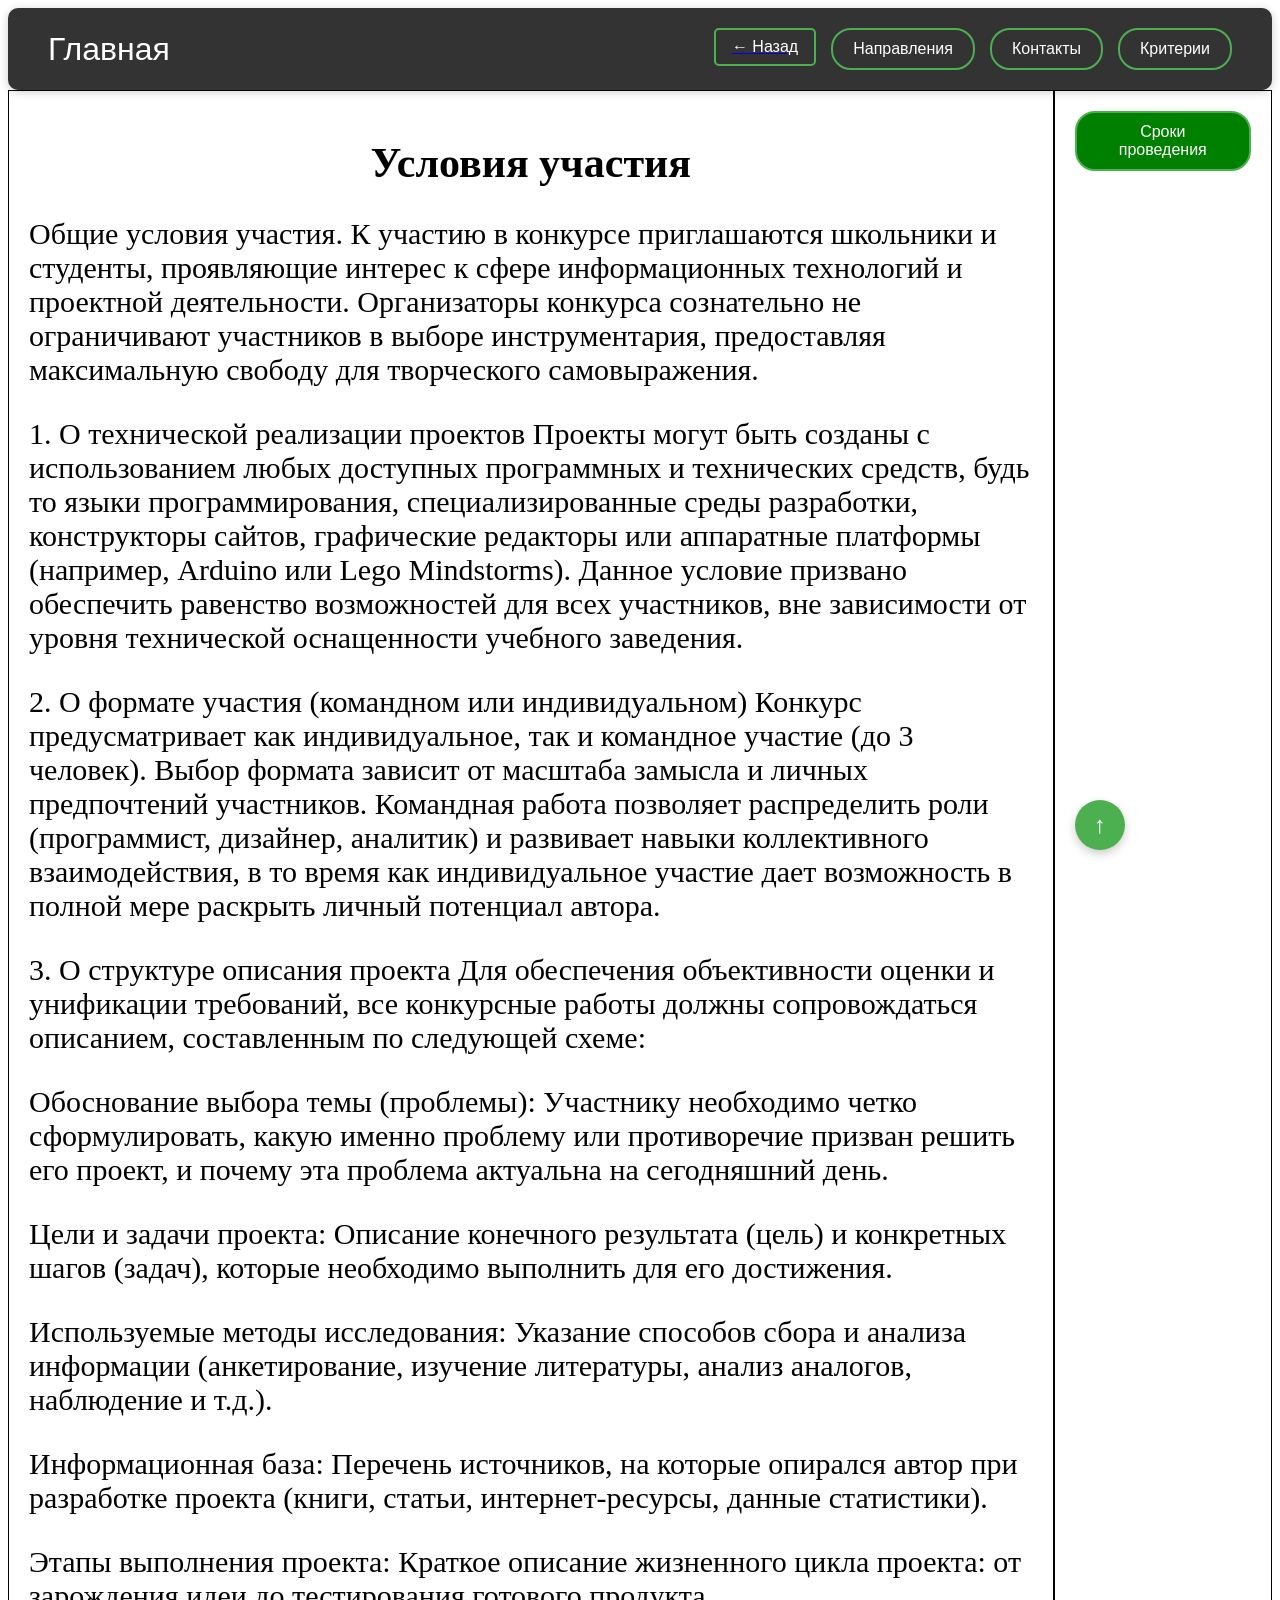
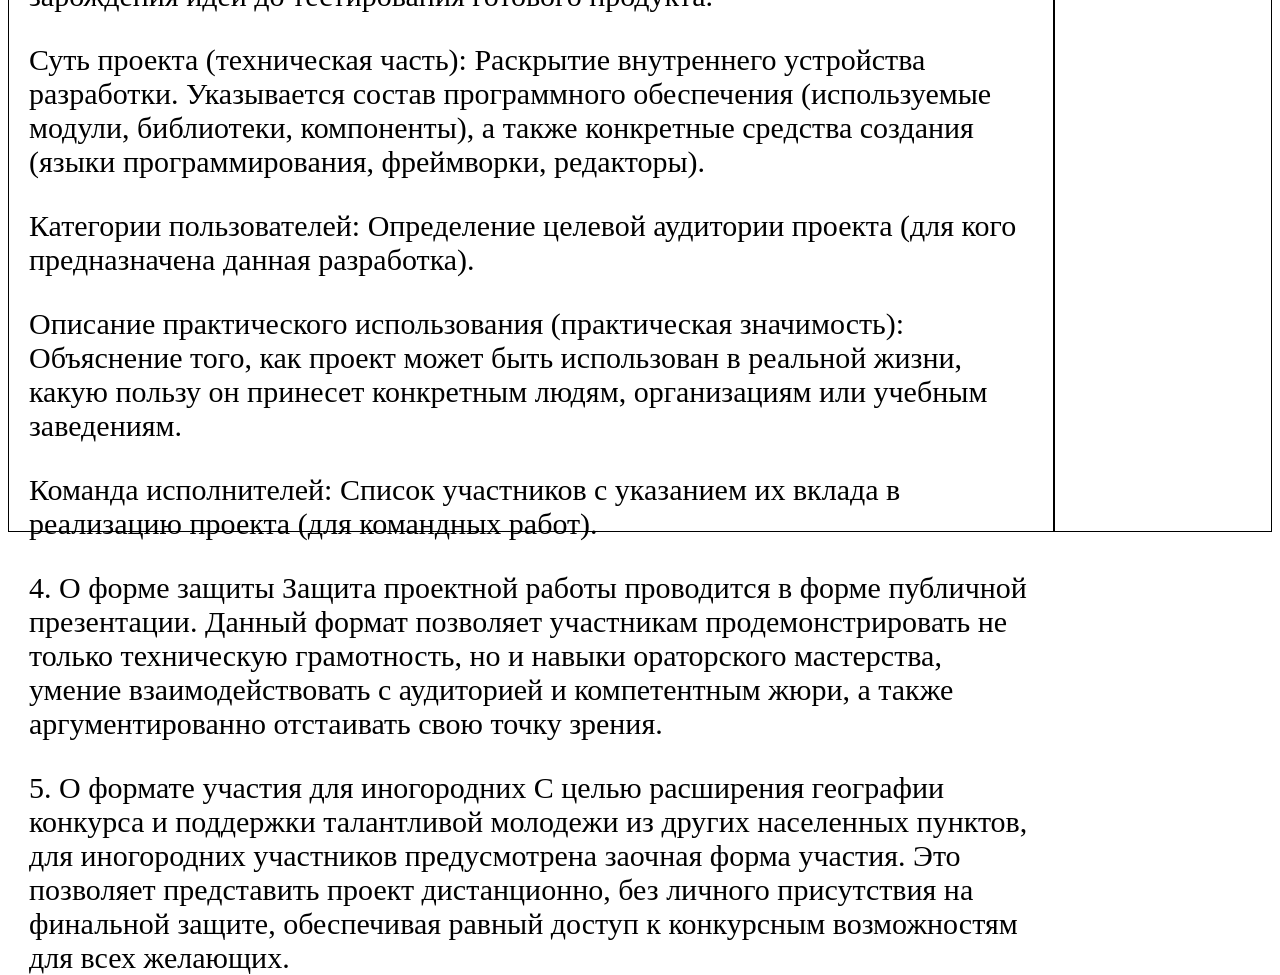
<file: index1.html>
<!DOCTYPE html>
<html>
	<head>
		<meta charset="utf-8">
		<title>This is the title</title>
		<link rel="stylesheet" href="styles1.css">
	</head>
	<body>
<div id="wrapper">
	<div id="header">
 <div class="logo">Главная</div>
  <div class="header-buttons">
          <a href="index.html"><button class="back-button" onclick="showinfo('info1')">
      ← Назад
    </button></a>
      

    <button class="header-btn3" onclick="showInfo('info2')">Направления</button></a>
    <a href="index3.html">
    <button class="header-btn4" onclick="showInfo('info3')">Контакты</button></a>
    <a href="index4.html">
      <button class="header-btn5" onclick="showInfo('info4')">Критерии</button>
    </a>
  </div>
</div>
	<div id="container">
		<div id="content">
			<h1><b>Условия участия</b></h1>
<p></p><p>Общие условия участия.
К участию в конкурсе приглашаются школьники и студенты, проявляющие интерес к сфере информационных технологий и проектной деятельности. Организаторы конкурса сознательно не ограничивают участников в выборе инструментария, предоставляя максимальную свободу для творческого самовыражения.

<p></p><p>1. О технической реализации проектов
Проекты могут быть созданы с использованием любых доступных программных и технических средств, будь то языки программирования, специализированные среды разработки, конструкторы сайтов, графические редакторы или аппаратные платформы (например, Arduino или Lego Mindstorms). Данное условие призвано обеспечить равенство возможностей для всех участников, вне зависимости от уровня технической оснащенности учебного заведения.

<p></p><p>2. О формате участия (командном или индивидуальном)
Конкурс предусматривает как индивидуальное, так и командное участие (до 3 человек). Выбор формата зависит от масштаба замысла и личных предпочтений участников. Командная работа позволяет распределить роли (программист, дизайнер, аналитик) и развивает навыки коллективного взаимодействия, в то время как индивидуальное участие дает возможность в полной мере раскрыть личный потенциал автора.

<p></p><p>3. О структуре описания проекта
Для обеспечения объективности оценки и унификации требований, все конкурсные работы должны сопровождаться описанием, составленным по следующей схеме:

<p></p><p>Обоснование выбора темы (проблемы): Участнику необходимо четко сформулировать, какую именно проблему или противоречие призван решить его проект, и почему эта проблема актуальна на сегодняшний день.

<p></p><p>Цели и задачи проекта: Описание конечного результата (цель) и конкретных шагов (задач), которые необходимо выполнить для его достижения.

<p></p><p>Используемые методы исследования: Указание способов сбора и анализа информации (анкетирование, изучение литературы, анализ аналогов, наблюдение и т.д.).

<p></p><p><p>Информационная база: Перечень источников, на которые опирался автор при разработке проекта (книги, статьи, интернет-ресурсы, данные статистики).

<p></p><p>Этапы выполнения проекта: Краткое описание жизненного цикла проекта: от зарождения идеи до тестирования готового продукта.

<p></p><p>Суть проекта (техническая часть): Раскрытие внутреннего устройства разработки. Указывается состав программного обеспечения (используемые модули, библиотеки, компоненты), а также конкретные средства создания (языки программирования, фреймворки, редакторы).

<p></p><p>Категории пользователей: Определение целевой аудитории проекта (для кого предназначена данная разработка).

<p></p><p><p>Описание практического использования (практическая значимость): Объяснение того, как проект может быть использован в реальной жизни, какую пользу он принесет конкретным людям, организациям или учебным заведениям.

<p></p><p>Команда исполнителей: Список участников с указанием их вклада в реализацию проекта (для командных работ).

<p></p><p>4. О форме защиты
Защита проектной работы проводится в форме публичной презентации. Данный формат позволяет участникам продемонстрировать не только техническую грамотность, но и навыки ораторского мастерства, умение взаимодействовать с аудиторией и компетентным жюри, а также аргументированно отстаивать свою точку зрения.

<p></p><p>5. О формате участия для иногородних
С целью расширения географии конкурса и поддержки талантливой молодежи из других населенных пунктов, для иногородних участников предусмотрена заочная форма участия. Это позволяет представить проект дистанционно, без личного присутствия на финальной защите, обеспечивая равный доступ к конкурсным возможностям для всех желающих.</p>


		</div>
			<div id="sidebar">
		 <button class="header-btn1" onclick="showInfo()">Сроки проведения</button>
<div id="info" class="info-block">
  <h3>Важная информация!</h3>
<i>проекты разрабатываются в несколько этапов: 
<p></p>-	заявка об участии в конкурсе подаётся до 24 января 2026 года в организационный комитет конкурса по адресу: проспект Ленина 200, кабинет № 214, т. 7-14-32, факс: 7-19-94 или по email: atpk-it@yandex.ru
<p></p>-	отборочный тур проектов проводится с 24 января по 07 февраля 2026 г., для этого нужно подготовить презентацию проектов и описание проектов по приведенной схеме;
<p></p>-	с 07 февраля по 12 февраля 2026 г. продолжение работ над проектами, подготовка к заключительному туру и предоставление окончательного варианта проекта;
<p></p>-	итоговая защита проектов проводится в Нижегородском экономико-технологическом колледже (13 февраля 2026 г.);
<p></p>-	в случае сложной эпидемиологической обстановки финал конкурса проводится в заочной форме, заслушивание докладов победителей и награждение – дистанционно, с использованием видеоконференцсвязи.</i>

</div>
<script>
function showInfo() {
  document.getElementById("info").classList.toggle("show");
}
</script>
<button class="scroll-to-top" onclick="scrollToTop()" id="scrollBtn">↑</button>

<script>
// Показать кнопку при прокрутке
window.onscroll = function() {
  var btn = document.getElementById("scrollBtn");
  if (document.body.scrollTop > 200 || document.documentElement.scrollTop > 200) {
    btn.classList.remove("hidden");
  } else {
    btn.classList.add("hidden");
  }
};

// Плавная прокрутка наверх
function scrollToTop() {
  window.scrollTo({
    top: 0,
    behavior: "smooth"
  });
}
</script>

<div id="elem"></div>
	</body>
</html>
</file>
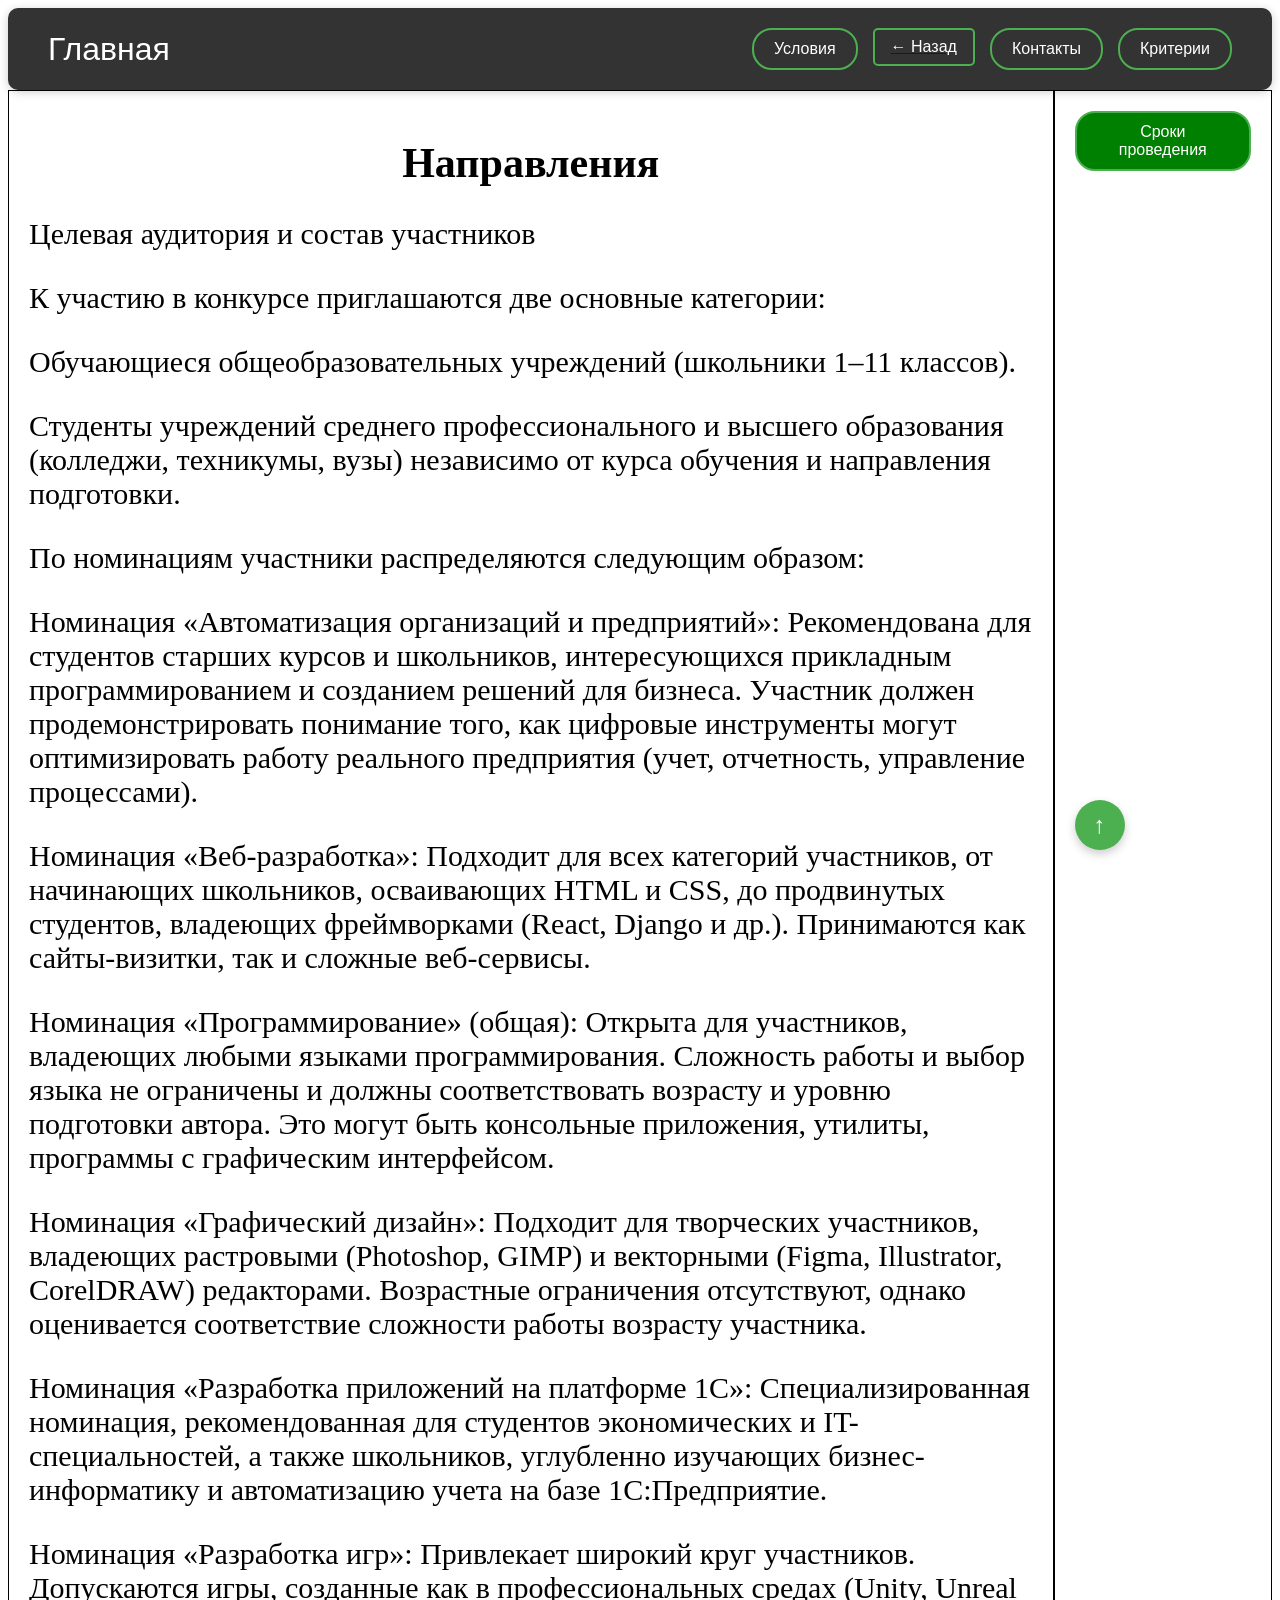
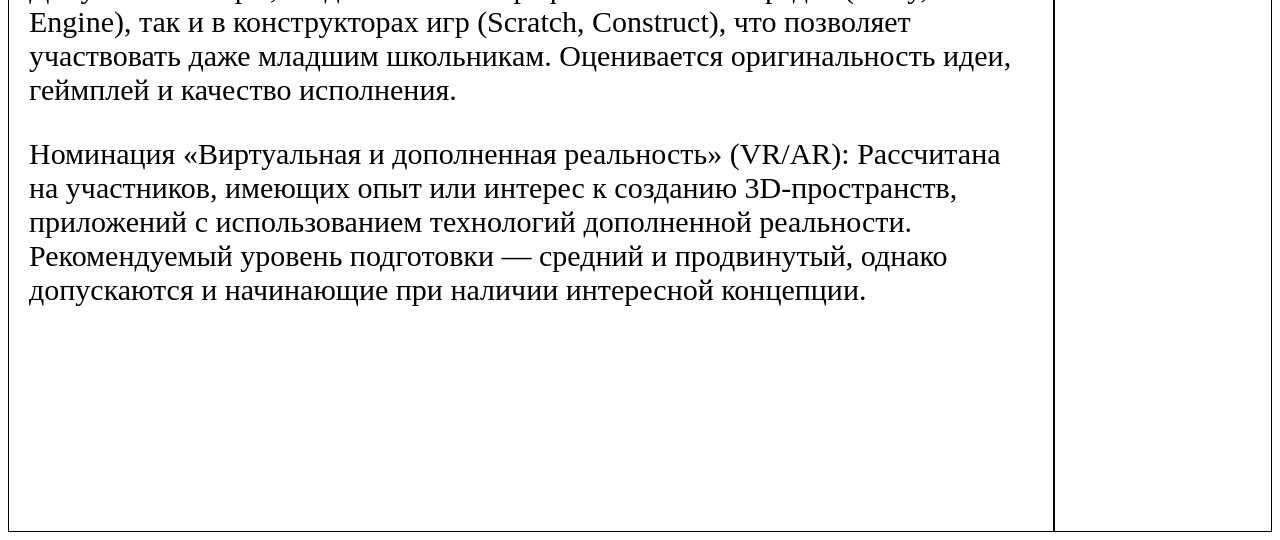
<file: index2.html>
<!DOCTYPE html>
<html>
	<head>
		<meta charset="utf-8">
		<title>This is the title</title>
		<link rel="stylesheet" href="styles1.css">
	</head>
	<body>

<div id="wrapper">
	<div id="header">


 <div class="logo">Главная</div>
  <div class="header-buttons">
<a href="index1.html">
    <button class="header-btn2" onclick="showInfo('info1')">Условия</button>
  <a href="index.html"><button class="back-button" onclick="showinfo('info1')">
      ← Назад
    </button></a>
    <a href="index3.html">
    <button class="header-btn4" onclick="showInfo('info3')">Контакты</button></a>
    <a href="index4.html">
    	<button class="header-btn5" onclick="showInfo('info4')">Критерии</button>
    </a>
  </div>
</div>
	<div id="container">
		<div id="content">
			<h1><b>Направления</b></h1>
		<p></p><p>Целевая аудитория и состав участников

<p></p><p>К участию в конкурсе приглашаются две основные категории:

<p></p><p>Обучающиеся общеобразовательных учреждений (школьники 1–11 классов).

<p></p><p>Студенты учреждений среднего профессионального и высшего образования (колледжи, техникумы, вузы) независимо от курса обучения и направления подготовки.

<p></p><p>По номинациям участники распределяются следующим образом:

<p></p><p>Номинация «Автоматизация организаций и предприятий»: Рекомендована для студентов старших курсов и школьников, интересующихся прикладным программированием и созданием решений для бизнеса. Участник должен продемонстрировать понимание того, как цифровые инструменты могут оптимизировать работу реального предприятия (учет, отчетность, управление процессами).

<p></p><p>Номинация «Веб-разработка»: Подходит для всех категорий участников, от начинающих школьников, осваивающих HTML и CSS, до продвинутых студентов, владеющих фреймворками (React, Django и др.). Принимаются как сайты-визитки, так и сложные веб-сервисы.

<p></p><p>Номинация «Программирование» (общая): Открыта для участников, владеющих любыми языками программирования. Сложность работы и выбор языка не ограничены и должны соответствовать возрасту и уровню подготовки автора. Это могут быть консольные приложения, утилиты, программы с графическим интерфейсом.

<p></p><p>Номинация «Графический дизайн»: Подходит для творческих участников, владеющих растровыми (Photoshop, GIMP) и векторными (Figma, Illustrator, CorelDRAW) редакторами. Возрастные ограничения отсутствуют, однако оценивается соответствие сложности работы возрасту участника.

<p></p><p>Номинация «Разработка приложений на платформе 1С»: Специализированная номинация, рекомендованная для студентов экономических и IT-специальностей, а также школьников, углубленно изучающих бизнес-информатику и автоматизацию учета на базе 1С:Предприятие.

<p></p><p>Номинация «Разработка игр»: Привлекает широкий круг участников. Допускаются игры, созданные как в профессиональных средах (Unity, Unreal Engine), так и в конструкторах игр (Scratch, Construct), что позволяет участвовать даже младшим школьникам. Оценивается оригинальность идеи, геймплей и качество исполнения.

<p></p><p>Номинация «Виртуальная и дополненная реальность» (VR/AR): Рассчитана на участников, имеющих опыт или интерес к созданию 3D-пространств, приложений с использованием технологий дополненной реальности. Рекомендуемый уровень подготовки — средний и продвинутый, однако допускаются и начинающие при наличии интересной концепции.</p>




		</div>
			<div id="sidebar">
		 <button class="header-btn1" onclick="showInfo()">Сроки проведения</button>
<div id="info" class="info-block">
  <h3>Важная информация!</h3>
<i>проекты разрабатываются в несколько этапов: 
<p></p>-	заявка об участии в конкурсе подаётся до 24 января 2026 года в организационный комитет конкурса по адресу: проспект Ленина 200, кабинет № 214, т. 7-14-32, факс: 7-19-94 или по email: atpk-it@yandex.ru
<p></p>-	отборочный тур проектов проводится с 24 января по 07 февраля 2026 г., для этого нужно подготовить презентацию проектов и описание проектов по приведенной схеме;
<p></p>-	с 07 февраля по 12 февраля 2026 г. продолжение работ над проектами, подготовка к заключительному туру и предоставление окончательного варианта проекта;
<p></p>-	итоговая защита проектов проводится в Нижегородском экономико-технологическом колледже (13 февраля 2026 г.);
<p></p>-	в случае сложной эпидемиологической обстановки финал конкурса проводится в заочной форме, заслушивание докладов победителей и награждение – дистанционно, с использованием видеоконференцсвязи.</i>

</div>
<script>
function showInfo() {
  document.getElementById("info").classList.toggle("show");
}
</script>
<button class="scroll-to-top" onclick="scrollToTop()" id="scrollBtn">↑</button>

<script>
// Показать кнопку при прокрутке
window.onscroll = function() {
  var btn = document.getElementById("scrollBtn");
  if (document.body.scrollTop > 200 || document.documentElement.scrollTop > 200) {
    btn.classList.remove("hidden");
  } else {
    btn.classList.add("hidden");
  }
};

// Плавная прокрутка наверх
function scrollToTop() {
  window.scrollTo({
    top: 0,
    behavior: "smooth"
  });
}
</script>

<div id="elem"></div>
	</body>
</html>
</file>
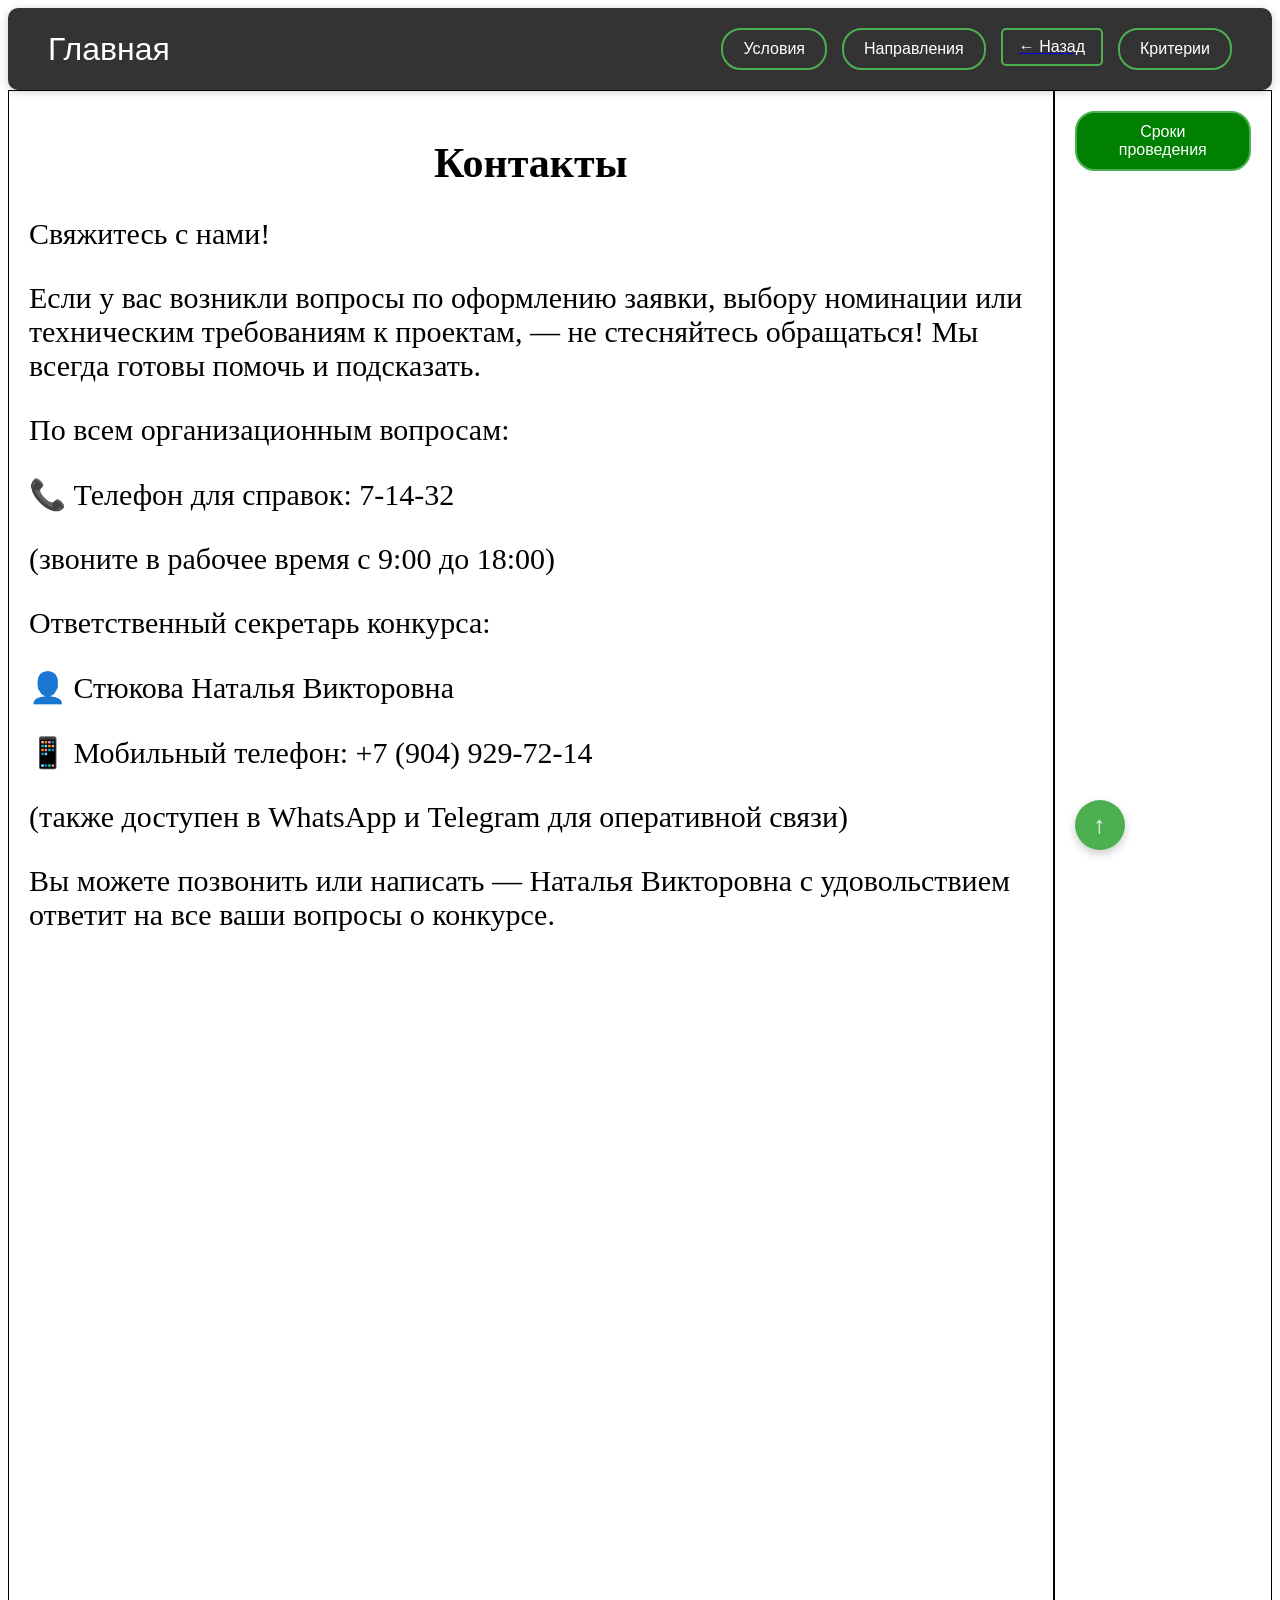
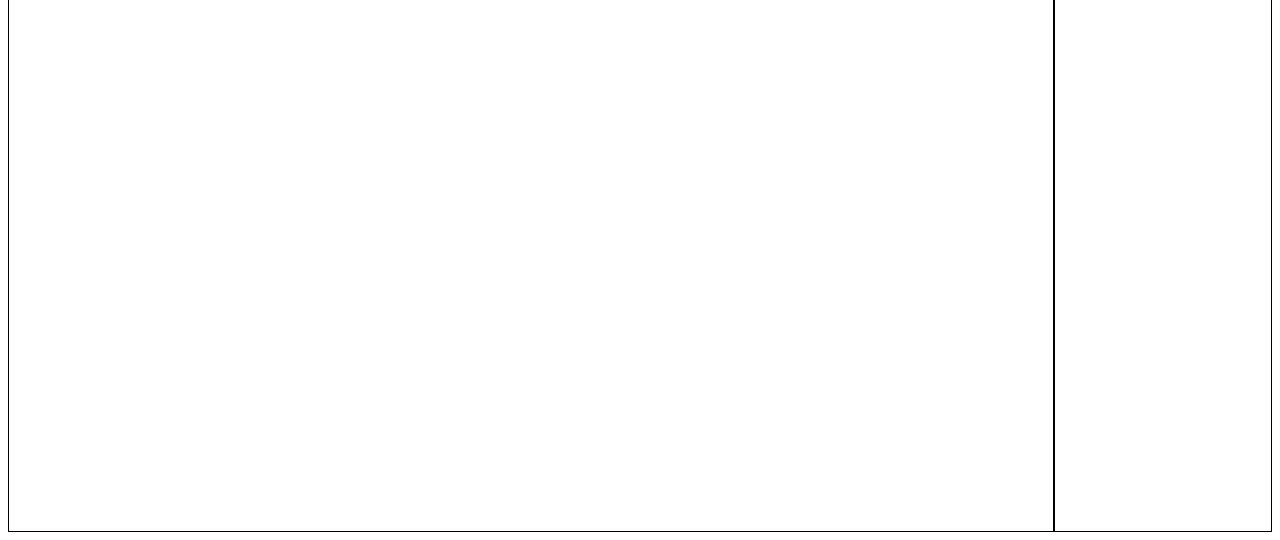
<file: index3.html>
<!DOCTYPE html>
<html>
	<head>
		<meta charset="utf-8">
		<title>This is the title</title>
		<link rel="stylesheet" href="styles1.css">
	</head>
	<body>

<div id="wrapper">
	<div id="header">


 <div class="logo">Главная</div>
  <div class="header-buttons">
<a href="index1.html">
    <button class="header-btn2" onclick="showInfo('info1')">Условия</button>
<a href="index2.html">
    <button class="header-btn3" onclick="showInfo('info2')">Направления</button></a>
  <a href="index.html"><button class="back-button" onclick="showinfo('info1')">
      ← Назад
    </button></a>
    <a href="index4.html">
    	<button class="header-btn5" onclick="showInfo('info4')">Критерии</button>
    </a>
  </div>
</div>
	<div id="container">
		<div id="content">
			<h1><b>Контакты</b></h1>
<p></p><p>Свяжитесь с нами!

<p></p><p>Если у вас возникли вопросы по оформлению заявки, выбору номинации или техническим требованиям к проектам, — не стесняйтесь обращаться! Мы всегда готовы помочь и подсказать.

<p></p><p><p></p><p>По всем организационным вопросам:
<p></p><p>📞 Телефон для справок: 7-14-32
<p></p><p>(звоните в рабочее время с 9:00 до 18:00)

<p></p><p>Ответственный секретарь конкурса:
<p></p><p>👤 Стюкова Наталья Викторовна
<p></p><p>📱 Мобильный телефон: +7 (904) 929-72-14
<p></p><p>(также доступен в WhatsApp и Telegram для оперативной связи)

<p></p><p>Вы можете позвонить или написать — Наталья Викторовна с удовольствием ответит на все ваши вопросы о конкурсе.

		</div>
			<div id="sidebar">
		 <button class="header-btn1" onclick="showInfo()">Сроки проведения</button>
<div id="info" class="info-block">
  <h3>Важная информация!</h3>
<i>проекты разрабатываются в несколько этапов: 
<p></p>-	заявка об участии в конкурсе подаётся до 24 января 2026 года в организационный комитет конкурса по адресу: проспект Ленина 200, кабинет № 214, т. 7-14-32, факс: 7-19-94 или по email: atpk-it@yandex.ru
<p></p>-	отборочный тур проектов проводится с 24 января по 07 февраля 2026 г., для этого нужно подготовить презентацию проектов и описание проектов по приведенной схеме;
<p></p>-	с 07 февраля по 12 февраля 2026 г. продолжение работ над проектами, подготовка к заключительному туру и предоставление окончательного варианта проекта;
<p></p>-	итоговая защита проектов проводится в Нижегородском экономико-технологическом колледже (13 февраля 2026 г.);
<p></p>-	в случае сложной эпидемиологической обстановки финал конкурса проводится в заочной форме, заслушивание докладов победителей и награждение – дистанционно, с использованием видеоконференцсвязи.</i>

</div>
<script>
function showInfo() {
  document.getElementById("info").classList.toggle("show");
}
</script>
<button class="scroll-to-top" onclick="scrollToTop()" id="scrollBtn">↑</button>

<script>
// Показать кнопку при прокрутке
window.onscroll = function() {
  var btn = document.getElementById("scrollBtn");
  if (document.body.scrollTop > 200 || document.documentElement.scrollTop > 200) {
    btn.classList.remove("hidden");
  } else {
    btn.classList.add("hidden");
  }
};

// Плавная прокрутка наверх
function scrollToTop() {
  window.scrollTo({
    top: 0,
    behavior: "smooth"
  });
}
</script>

<div id="elem"></div>
	</body>
</html>
</file>
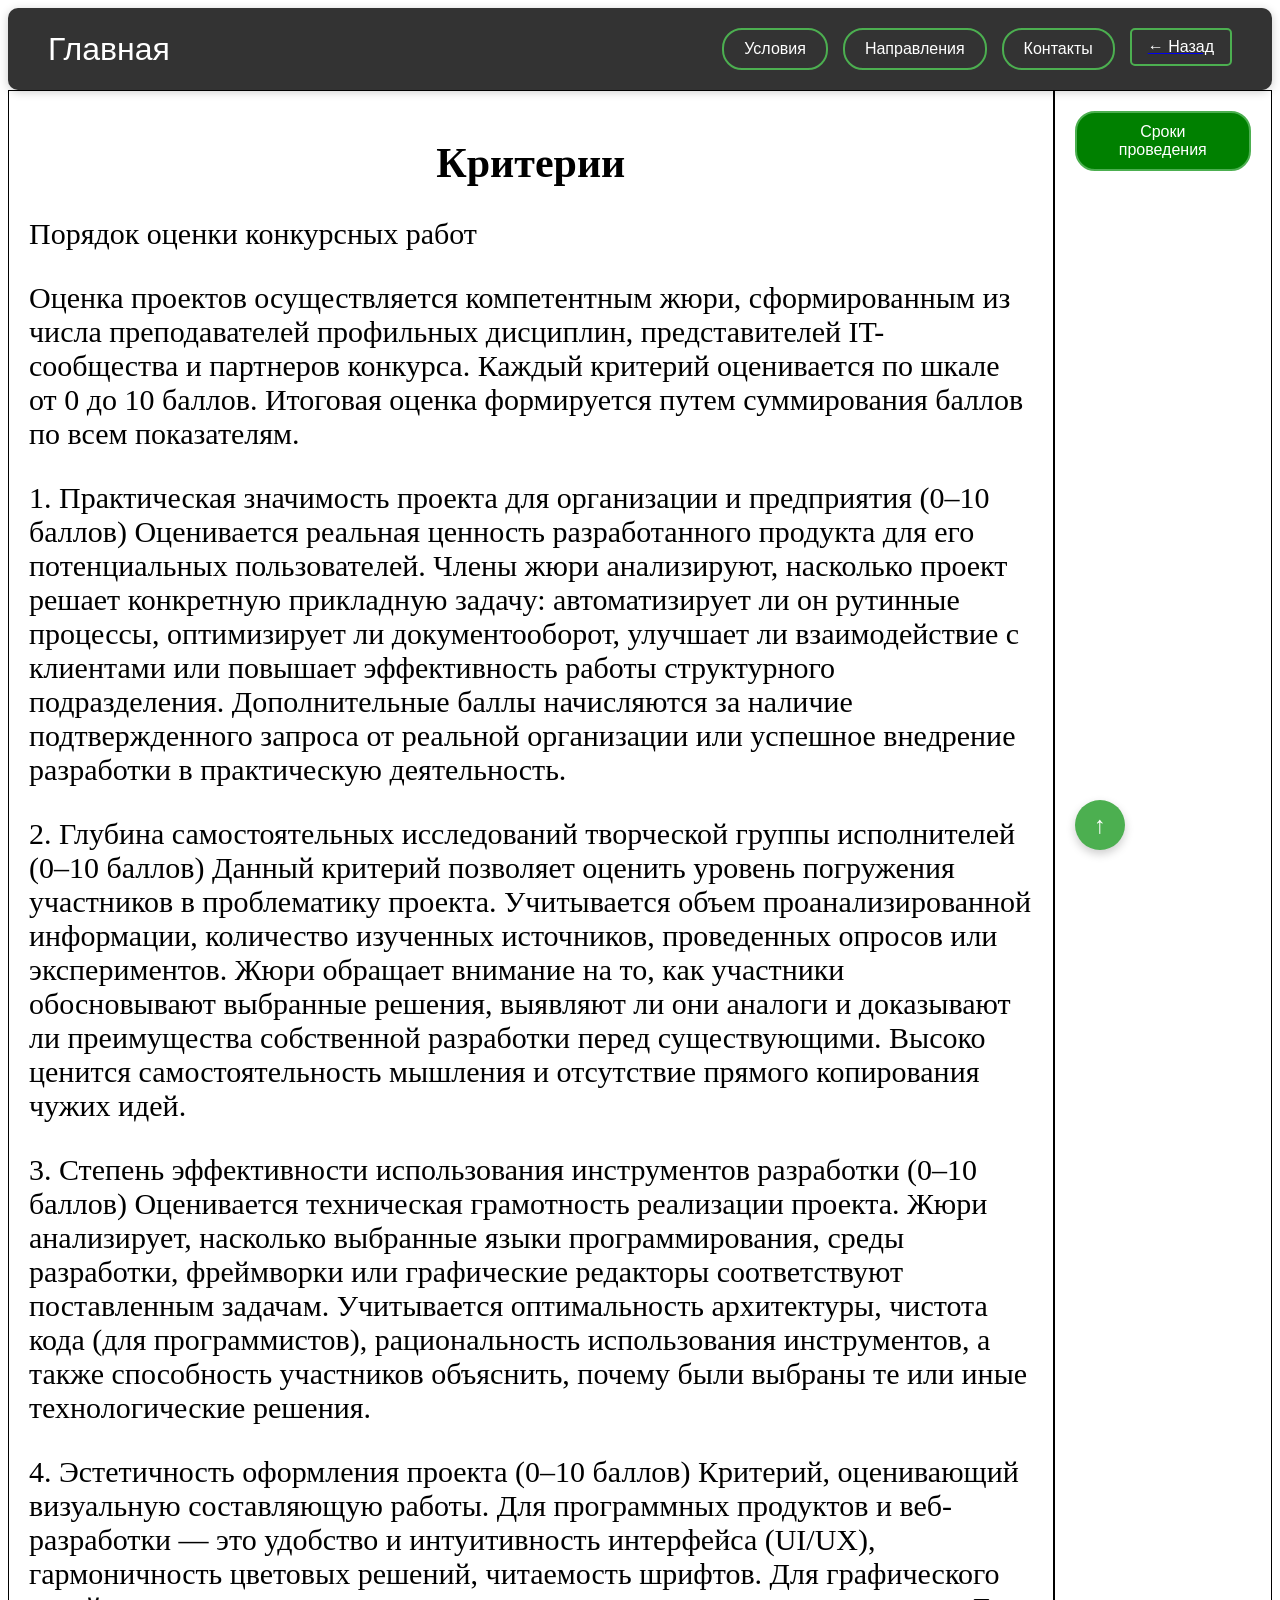
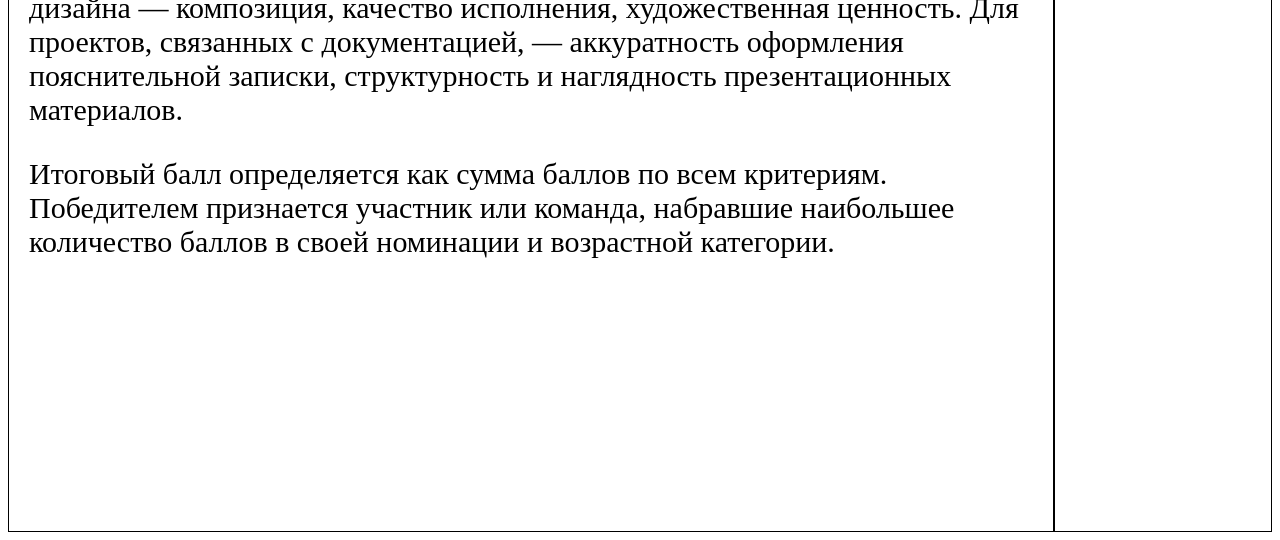
<file: index4.html>
<!DOCTYPE html>
<html>
	<head>
		<meta charset="utf-8">
		<title>This is the title</title>
		<link rel="stylesheet" href="styles1.css">
	</head>
	<body>

<div id="wrapper">
	<div id="header">


 <div class="logo">Главная</div>
  <div class="header-buttons">
<a href="index1.html">
    <button class="header-btn2" onclick="showInfo('info1')">Условия</button>
<a href="index2.html">
    <button class="header-btn3" onclick="showInfo('info2')">Направления</button></a>
    <a href="index3.html">
    <button class="header-btn4" onclick="showInfo('info3')">Контакты</button></a>
  <a href="index.html"><button class="back-button" onclick="showinfo('info1')">
      ← Назад
    </button></a>
  </div>
</div>
	<div id="container">
		<div id="content">
			<h1><b>Критерии</b></h1>
		<p></p><p>Порядок оценки конкурсных работ

<p></p><p>Оценка проектов осуществляется компетентным жюри, сформированным из числа преподавателей профильных дисциплин, представителей IT-сообщества и партнеров конкурса. Каждый критерий оценивается по шкале от 0 до 10 баллов. Итоговая оценка формируется путем суммирования баллов по всем показателям.

<p></p><p>1. Практическая значимость проекта для организации и предприятия (0–10 баллов)
Оценивается реальная ценность разработанного продукта для его потенциальных пользователей. Члены жюри анализируют, насколько проект решает конкретную прикладную задачу: автоматизирует ли он рутинные процессы, оптимизирует ли документооборот, улучшает ли взаимодействие с клиентами или повышает эффективность работы структурного подразделения. Дополнительные баллы начисляются за наличие подтвержденного запроса от реальной организации или успешное внедрение разработки в практическую деятельность.

<p></p><p>2. Глубина самостоятельных исследований творческой группы исполнителей (0–10 баллов)
Данный критерий позволяет оценить уровень погружения участников в проблематику проекта. Учитывается объем проанализированной информации, количество изученных источников, проведенных опросов или экспериментов. Жюри обращает внимание на то, как участники обосновывают выбранные решения, выявляют ли они аналоги и доказывают ли преимущества собственной разработки перед существующими. Высоко ценится самостоятельность мышления и отсутствие прямого копирования чужих идей.

<p></p><p>3. Степень эффективности использования инструментов разработки (0–10 баллов)
Оценивается техническая грамотность реализации проекта. Жюри анализирует, насколько выбранные языки программирования, среды разработки, фреймворки или графические редакторы соответствуют поставленным задачам. Учитывается оптимальность архитектуры, чистота кода (для программистов), рациональность использования инструментов, а также способность участников объяснить, почему были выбраны те или иные технологические решения.

<p></p><p>4. Эстетичность оформления проекта (0–10 баллов)
Критерий, оценивающий визуальную составляющую работы. Для программных продуктов и веб-разработки — это удобство и интуитивность интерфейса (UI/UX), гармоничность цветовых решений, читаемость шрифтов. Для графического дизайна — композиция, качество исполнения, художественная ценность. Для проектов, связанных с документацией, — аккуратность оформления пояснительной записки, структурность и наглядность презентационных материалов.

<p></p><p>Итоговый балл определяется как сумма баллов по всем критериям. Победителем признается участник или команда, набравшие наибольшее количество баллов в своей номинации и возрастной категории.</p>

		</div>
			<div id="sidebar">
		 <button class="header-btn1" onclick="showInfo()">Сроки проведения</button>
<div id="info" class="info-block">
  <h3>Важная информация!</h3>
<i>проекты разрабатываются в несколько этапов: 
<p></p>-	заявка об участии в конкурсе подаётся до 24 января 2026 года в организационный комитет конкурса по адресу: проспект Ленина 200, кабинет № 214, т. 7-14-32, факс: 7-19-94 или по email: atpk-it@yandex.ru
<p></p>-	отборочный тур проектов проводится с 24 января по 07 февраля 2026 г., для этого нужно подготовить презентацию проектов и описание проектов по приведенной схеме;
<p></p>-	с 07 февраля по 12 февраля 2026 г. продолжение работ над проектами, подготовка к заключительному туру и предоставление окончательного варианта проекта;
<p></p>-	итоговая защита проектов проводится в Нижегородском экономико-технологическом колледже (13 февраля 2026 г.);
<p></p>-	в случае сложной эпидемиологической обстановки финал конкурса проводится в заочной форме, заслушивание докладов победителей и награждение – дистанционно, с использованием видеоконференцсвязи.</i>

</div>
<script>
function showInfo() {
  document.getElementById("info").classList.toggle("show");
}
</script>
<button class="scroll-to-top" onclick="scrollToTop()" id="scrollBtn">↑</button>

<script>
// Показать кнопку при прокрутке
window.onscroll = function() {
  var btn = document.getElementById("scrollBtn");
  if (document.body.scrollTop > 200 || document.documentElement.scrollTop > 200) {
    btn.classList.remove("hidden");
  } else {
    btn.classList.add("hidden");
  }
};

// Плавная прокрутка наверх
function scrollToTop() {
  window.scrollTo({
    top: 0,
    behavior: "smooth"
  });
}
</script>

<div id="elem"></div>
	</body>
</html>
</file>
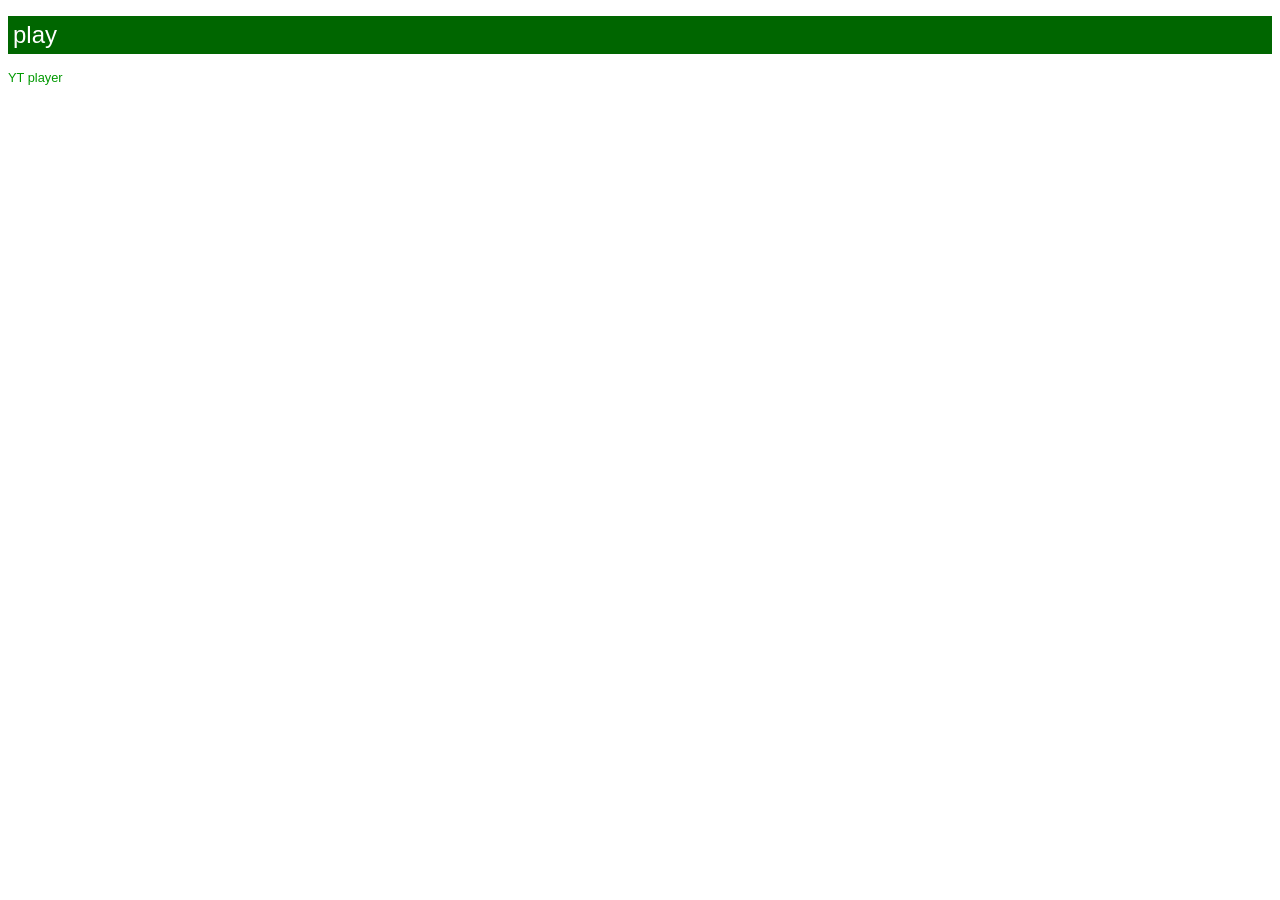
<file: вфв.html>
<!DOCTYPE html>
<html>
<head>
<style type="text/css">
body
{
  min-width:360px;
}
a{
   color:#009900;
   text-decoration:none;
}
a:hover
{
  text-decoration:underline;
}
p
{
  font:0.8em sans-serif;
}
h1
{
  font:1.5em sans-serif;
  color:#fff;
  background:#006600;
  padding:5px
}
</style>
</head>

<body>
  <h1>play</h1>
 <p><a href="https://www.youtube.com" target="_blank">YT player</a></p>
</body>
</html>
</file>
<file: styles1.css>
body {
	    background:url("https://avatars.mds.yandex.net/get-altay/11005869/2a000001905907d4b0b40fd94b27fd2ca25b/XXXL") no-repeat center center fixed ; 
background-size: cover;
backdrop-filter: blur(10px);
}

#wrapper {
	width: 100%;
	margin: px auto;
	border: px solid black;
}
#header {
 background-color: #333;
  color: white;
  padding: 20px 40px;
  display: flex;
  align-items: center;
  justify-content: space-between;
  font-family: Arial, sans-serif;
  box-shadow: 0 2px 10px rgba(0,0,0,0.2);
  border-radius: 10px;
  position: static;
}
#container {
	display: flex;
}
#content {
	width: 90%;
	height: 2000px;
	padding: 20px;
	border: 1px solid black;

}
#sidebar {
	width:200px;
	margin-right: 0px;
	padding: 20px;
	border: 1px solid black;
}
#footer {
	height: 200px;
	padding: 20px;
	border: 1px solid black;
}
.info-block {
  display: none;  /* Скрыто по умолчанию */
}

.show {
  display: block; /* Показываем блок */
}
.buttons-container {
  display: flex;
  gap: 10px;
  flex-wrap: wrap;
}

.action-btn {
  background: white;
  border: 2px solid #4CAF50;
  color: #4CAF50;
  padding: 12px 24px;
  border-radius: 25px;
  font-size: 16px;
  font-weight: bold;
  cursor: pointer;
  transition: all 0.3s;
  display: flex;
  align-items: center;
  gap: 8px;
}

.action-btn:hover {
  background: #4CAF50;
  color: white;
}

.action-btn.active {
  background: #4CAF50;
  color: white;
}

.info-card {
  display: none;
  padding: 20px;
  margin-top: 20px;
  background: white;
  border: 1px solid #ddd;
  border-radius: 8px;
  box-shadow: 0 2px 4px rgba(0,0,0,0.1);
}



.emoji {
  font-size: 20px;
}
.header-buttons {
  display: flex;
  gap: 15px;
}

/* Стили для кнопок в заголовке */
.header-btn {
  background-color: transparent;
  color: white;
  border: 2px solid #4CAF50;
  padding: 10px 20px;
  border-radius: 20px;
  cursor: pointer;
  font-size: 16px;
  transition: all 0.3s;
}

.header-btn:hover {
  background-color: #4CAF50;
  color: white;
}





.logo {
	font-size: 32px;
}
p {
	font-size: 30px;
}
h1 {
	font-size: 42px;
	text-align: center;
}
.header-btn1 {
  background-color: green;
  color: white;
  border: 2px solid #4CAF50;
  padding: 10px 20px;
  border-radius: 20px;
  cursor: pointer;
  font-size: 16px;
  transition: all 0.3s;
}
i {
	text-align: justify;
	width: 10px;
	word-wrap:break-word
}
.scroll-to-top {
  position: sticky;
  top: 800px;
  bottom: 30px;
  right: 30px;
  background-color: #4CAF50;
  color: white;
  width: 50px;
  height: 50px;
  border-radius: 50%;
  border: none;
  cursor: pointer;
  font-size: 24px;
  box-shadow: 0 4px 10px rgba(0,0,0,0.2);
  transition: all 0.3s;
  display: flex;
  align-items: center;
  justify-content: center;
  z-index: 50;
}

.scroll-to-top:hover {
  background-color: #45a049;
  transform: translateY(-5px);
  box-shadow: 0 6px 15px rgba(0,0,0,0.3);
}
.header-btn2 {
  background-color: transparent;
  color: white;
  border: 2px solid #4CAF50;
  padding: 10px 20px;
  border-radius: 20px;
  cursor: pointer;
  font-size: 16px;
  transition: all 0.3s;
}

.header-btn2:hover {
  background-color: #4CAF50;
  color: white;
}
.header-btn3 {
  background-color: transparent;
  color: white;
  border: 2px solid #4CAF50;
  padding: 10px 20px;
  border-radius: 20px;
  cursor: pointer;
  font-size: 16px;
  transition: all 0.3s;
}

.header-btn3:hover {
  background-color: #4CAF50;
  color: white;
}
.header-btn4 {
  background-color: transparent;
  color: white;
  border: 2px solid #4CAF50;
  padding: 10px 20px;
  border-radius: 20px;
  cursor: pointer;
  font-size: 16px;
  transition: all 0.3s;
}

.header-btn4:hover {
  background-color: #4CAF50;
  color: white;
}
.header-btn5 {
  background-color: transparent;
  color: white;
  border: 2px solid #4CAF50;
  padding: 10px 20px;
  border-radius: 20px;
  cursor: pointer;
  font-size: 16px;
  transition: all 0.3s;
}

.header-btn5:hover {
  background-color: #4CAF50;
  color: white;
}
.back-button {
  background-color: transparent;
  color: white;
  border: 2px solid #4CAF50;
  padding: 8px 16px;
  border-radius: 5px;
  cursor: pointer;
  font-size: 16px;
  display: flex;
  align-items: center;
  gap: 10px;
  transition: all 0.3s;
}

.back-button:hover {
  background-color: #4CAF50;
  transform: translateX(-3px);
}
</file>
